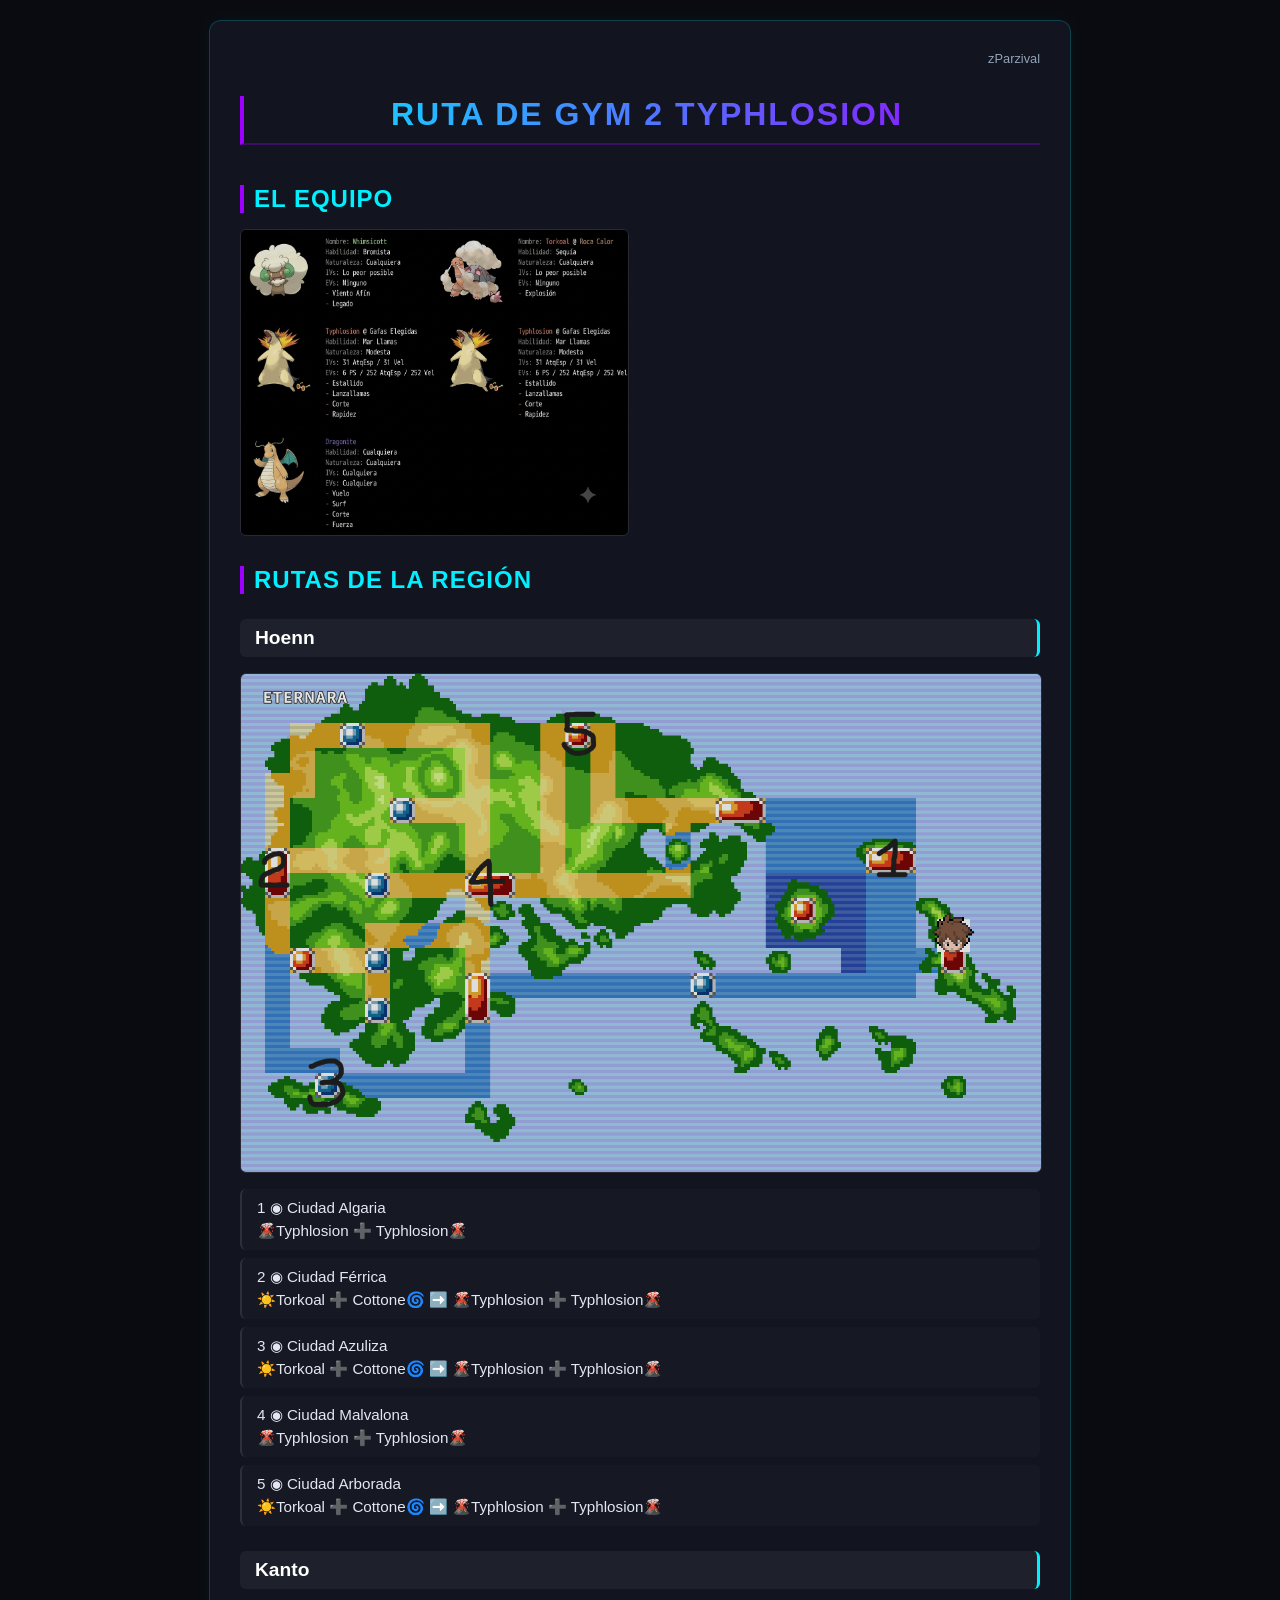
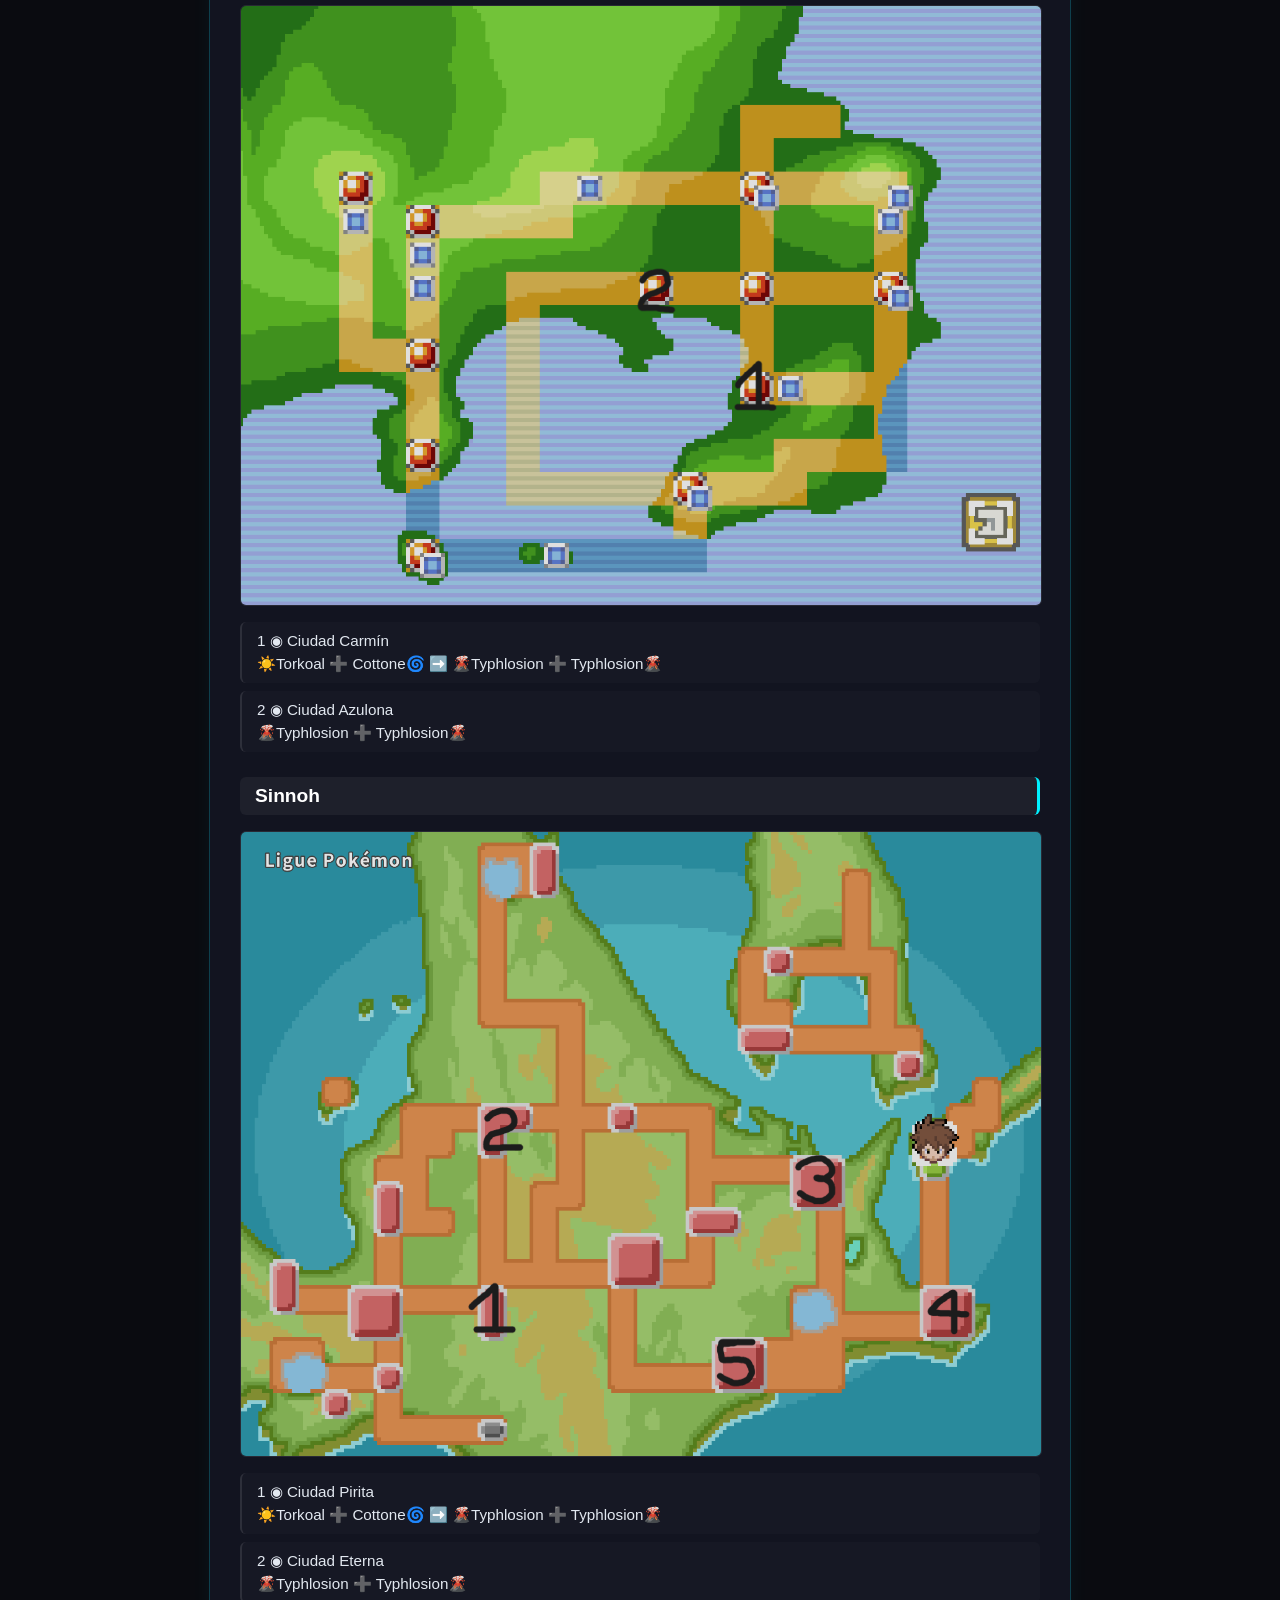
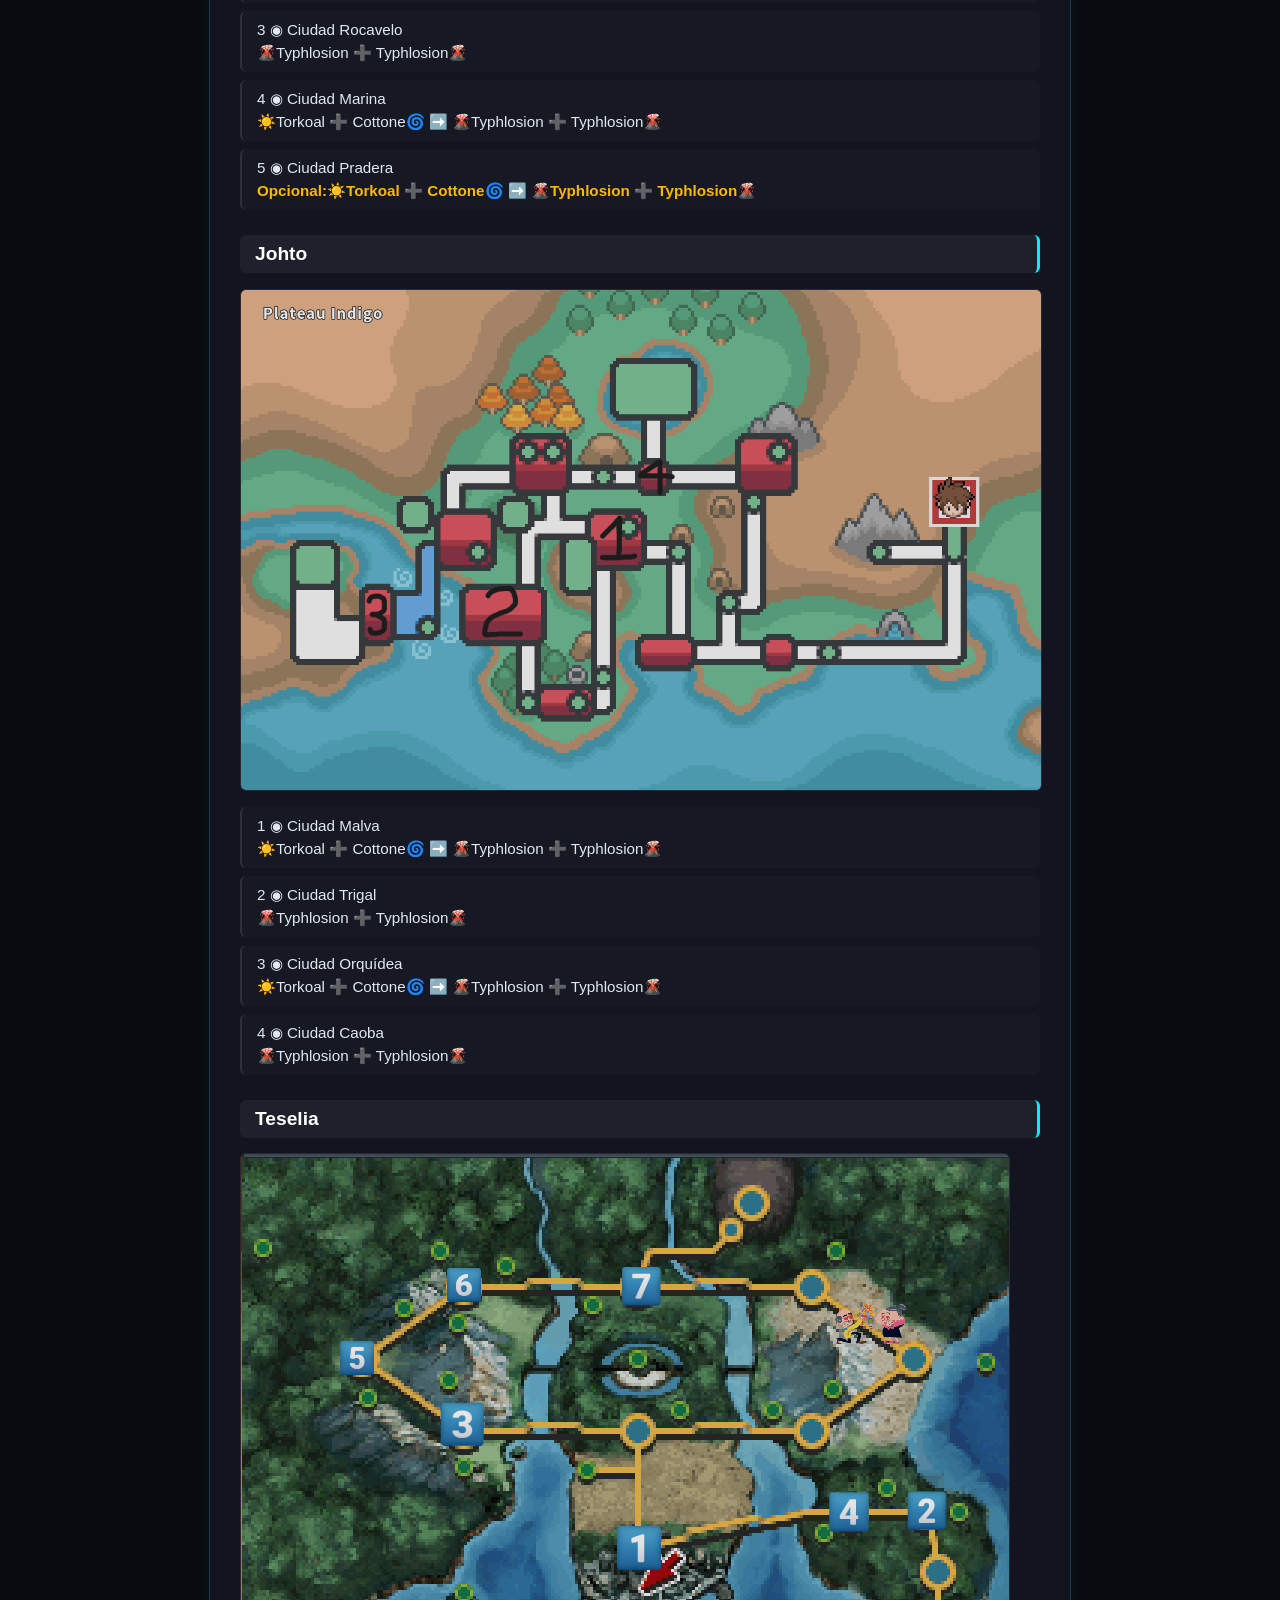
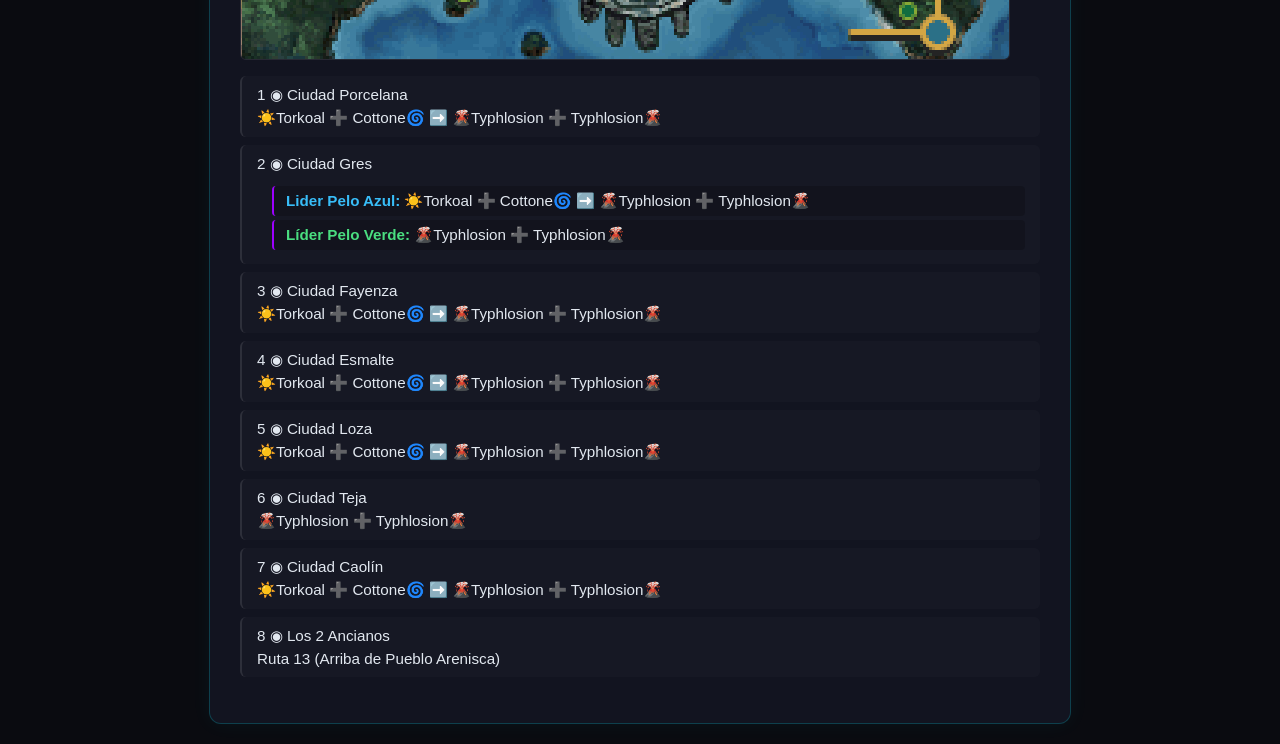
<file: index.html>
<!DOCTYPE html>
<html lang="es">
<head>
    <meta charset="UTF-8">
    <meta name="viewport" content="width=device-width, initial-scale=1.0">
    <title>Ruta De gym 2 Typhlosion - Cyber Tech</title>
    <style>
        :root {
            --bg-color: #0a0b10;
            --card-bg: #121420;
            --neon-cyan: #00f0ff;
            --neon-purple: #9d00ff;
            --text-color: #e2e8f0;
            --text-dim: #94a3b8;
        }

        body {
            background-color: var(--bg-color);
            color: var(--text-color);
            font-family: 'Comic Sans MS', 'Comic Sans', 'Chalkboard SE', 'Comic Neue', sans-serif;
            margin: 0;
            padding: 20px;
            display: flex;
            justify-content: center;
        }

        .guide-container {
            max-width: 800px;
            width: 100%;
            background: var(--card-bg);
            padding: 30px;
            border-radius: 12px;
            border: 1px solid rgba(0, 240, 255, 0.2);
            box-shadow: 0 0 20px rgba(0, 240, 255, 0.05);
        }

        h1.main-title {
            text-align: center;
            text-transform: uppercase;
            letter-spacing: 2px;
            background: linear-gradient(90deg, var(--neon-cyan), var(--neon-purple));
            -webkit-background-clip: text;
            -webkit-text-fill-color: transparent;
            font-size: 2rem;
            margin-bottom: 40px;
            border-bottom: 2px solid rgba(157, 0, 255, 0.3);
            padding-bottom: 10px;
        }

        h1 {
            font-size: 1.5rem;
            color: var(--neon-cyan);
            border-left: 4px solid var(--neon-purple);
            padding-left: 10px;
            margin-top: 30px;
            text-transform: uppercase;
            letter-spacing: 1px;
        }

        h2 {
            font-size: 1.2rem;
            color: #fff;
            background: rgba(255, 255, 255, 0.05);
            padding: 8px 15px;
            border-radius: 6px;
            margin-top: 25px;
            border-right: 3px solid var(--neon-cyan);
        }

        .img-placeholder {
            display: block;
            max-width: 100%;
            height: auto;
            border-radius: 6px;
            margin: 15px 0;
            border: 1px solid rgba(255, 255, 255, 0.1);
            filter: grayscale(20%) brightness(90%);
            transition: all 0.3s ease;
        }

        .img-placeholder:hover {
            filter: grayscale(0%) brightness(100%);
            border-color: var(--neon-cyan);
            box-shadow: 0 0 10px rgba(0, 240, 255, 0.3);
        }

        .route-list, .sub-list {
            list-style: none;
            padding-left: 0;
        }

        .route-list > li {
            background: rgba(255, 255, 255, 0.02);
            margin-bottom: 8px;
            padding: 10px 15px;
            border-radius: 6px;
            border-left: 2px solid rgba(255, 255, 255, 0.1);
            font-size: 0.95rem;
            display: flex;
            flex-direction: column;
            gap: 5px;
        }

        .route-list > li:hover {
            background: rgba(0, 240, 255, 0.03);
            border-left-color: var(--neon-cyan);
        }

        .sub-list {
            margin-top: 8px;
            padding-left: 15px;
        }

        .sub-list li {
            background: rgba(0, 0, 0, 0.2);
            padding: 6px 12px;
            border-radius: 4px;
            margin-bottom: 4px;
            border-left: 2px solid var(--neon-purple);
        }

        .optional {
            color: #ffb800;
            font-weight: bold;
        }

        .cress { color: #38bdf8; font-weight: bold; }
        .cilan { color: #4ade80; font-weight: bold; }
        
        .credits {
            text-align: right;
            font-size: 0.8rem;
            color: var(--text-dim);
        }
    </style>
</head>
<body>

<div class="guide-container">
    <div class="credits">zParzival</div>

    <h1 class="main-title">Ruta De Gym 2 Typhlosion</h1>

    <h1>El Equipo</h1>
    <img src="images/image3.png" alt="El Equipo" class="img-placeholder" style="max-width: 387px;">

    <h1>Rutas de la Región</h1>

    <h2>Hoenn</h2>
    <img src="images/image1.png" alt="Ruta Hoenn" class="img-placeholder">
    <ul class="route-list">
        <li><span>1 ◉ Ciudad Algaria</span> 🌋Typhlosion ➕ Typhlosion🌋</li>
        <li><span>2 ◉ Ciudad Férrica</span> ☀️Torkoal ➕ Cottone🌀 ➡️ 🌋Typhlosion ➕ Typhlosion🌋</li>
        <li><span>3 ◉ Ciudad Azuliza</span> ☀️Torkoal ➕ Cottone🌀 ➡️ 🌋Typhlosion ➕ Typhlosion🌋</li>
        <li><span>4 ◉ Ciudad Malvalona</span> 🌋Typhlosion ➕ Typhlosion🌋</li>
        <li><span>5 ◉ Ciudad Arborada</span> ☀️Torkoal ➕ Cottone🌀 ➡️ 🌋Typhlosion ➕ Typhlosion🌋</li>
    </ul>

    <h2>Kanto</h2>
    <img src="images/image4.png" alt="Ruta Kanto" class="img-placeholder">
    <ul class="route-list">
        <li><span>1 ◉ Ciudad Carmín</span> ☀️Torkoal ➕ Cottone🌀 ➡️ 🌋Typhlosion ➕ Typhlosion🌋</li>
        <li><span>2 ◉ Ciudad Azulona</span> 🌋Typhlosion ➕ Typhlosion🌋</li>
    </ul>

    <h2>Sinnoh</h2>
    <img src="images/image5.png" alt="Ruta Sinnoh" class="img-placeholder">
    <ul class="route-list">
        <li><span>1 ◉ Ciudad Pirita</span> ☀️Torkoal ➕ Cottone🌀 ➡️ 🌋Typhlosion ➕ Typhlosion🌋</li>
        <li><span>2 ◉ Ciudad Eterna</span> 🌋Typhlosion ➕ Typhlosion🌋</li>
        <li><span>3 ◉ Ciudad Rocavelo</span> 🌋Typhlosion ➕ Typhlosion🌋</li>
        <li><span>4 ◉ Ciudad Marina</span> ☀️Torkoal ➕ Cottone🌀 ➡️ 🌋Typhlosion ➕ Typhlosion🌋</li>
        <li><span>5 ◉ Ciudad Pradera</span> <span class="optional">Opcional:☀️Torkoal ➕ Cottone🌀 ➡️ 🌋Typhlosion ➕ Typhlosion🌋</span></li>
    </ul>

    <h2>Johto</h2>
    <img src="images/image6.png" alt="Ruta Johto" class="img-placeholder">
    <ul class="route-list">
        <li><span>1 ◉ Ciudad Malva</span> ☀️Torkoal ➕ Cottone🌀 ➡️ 🌋Typhlosion ➕ Typhlosion🌋</li>
        <li><span>2 ◉ Ciudad Trigal</span> 🌋Typhlosion ➕ Typhlosion🌋</li>
        <li><span>3 ◉ Ciudad Orquídea</span> ☀️Torkoal ➕ Cottone🌀 ➡️ 🌋Typhlosion ➕ Typhlosion🌋</li>
        <li><span>4 ◉ Ciudad Caoba</span> 🌋Typhlosion ➕ Typhlosion🌋</li>
    </ul>

    <h2>Teselia</h2>
    <img src="images/image2.png" alt="Ruta Unova" class="img-placeholder">
    <ul class="route-list">
        <li><span>1 ◉ Ciudad Porcelana</span> ☀️Torkoal ➕ Cottone🌀 ➡️ 🌋Typhlosion ➕ Typhlosion🌋</li>
        <li><span>2 ◉ Ciudad Gres</span>
            <ul class="sub-list">
                <li><span class="cress">Lider Pelo Azul:</span> ☀️Torkoal ➕ Cottone🌀 ➡️ 🌋Typhlosion ➕ Typhlosion🌋</li>
                <li><span class="cilan">Líder Pelo Verde:</span> 🌋Typhlosion ➕ Typhlosion🌋</li>
            </ul>
        </li>
        <li><span>3 ◉ Ciudad Fayenza</span> ☀️Torkoal ➕ Cottone🌀 ➡️ 🌋Typhlosion ➕ Typhlosion🌋</li>
        <li><span>4 ◉ Ciudad Esmalte</span> ☀️Torkoal ➕ Cottone🌀 ➡️ 🌋Typhlosion ➕ Typhlosion🌋</li>
        <li><span>5 ◉ Ciudad Loza</span> ☀️Torkoal ➕ Cottone🌀 ➡️ 🌋Typhlosion ➕ Typhlosion🌋</li>
        <li><span>6 ◉ Ciudad Teja</span> 🌋Typhlosion ➕ Typhlosion🌋</li>
        <li><span>7 ◉ Ciudad Caolín</span> ☀️Torkoal ➕ Cottone🌀 ➡️ 🌋Typhlosion ➕ Typhlosion🌋</li>
        <li><span>8 ◉ Los 2 Ancianos</span> Ruta 13 (Arriba de Pueblo Arenisca)</li>
    </ul>
</div>

</body>
</html>
</file>
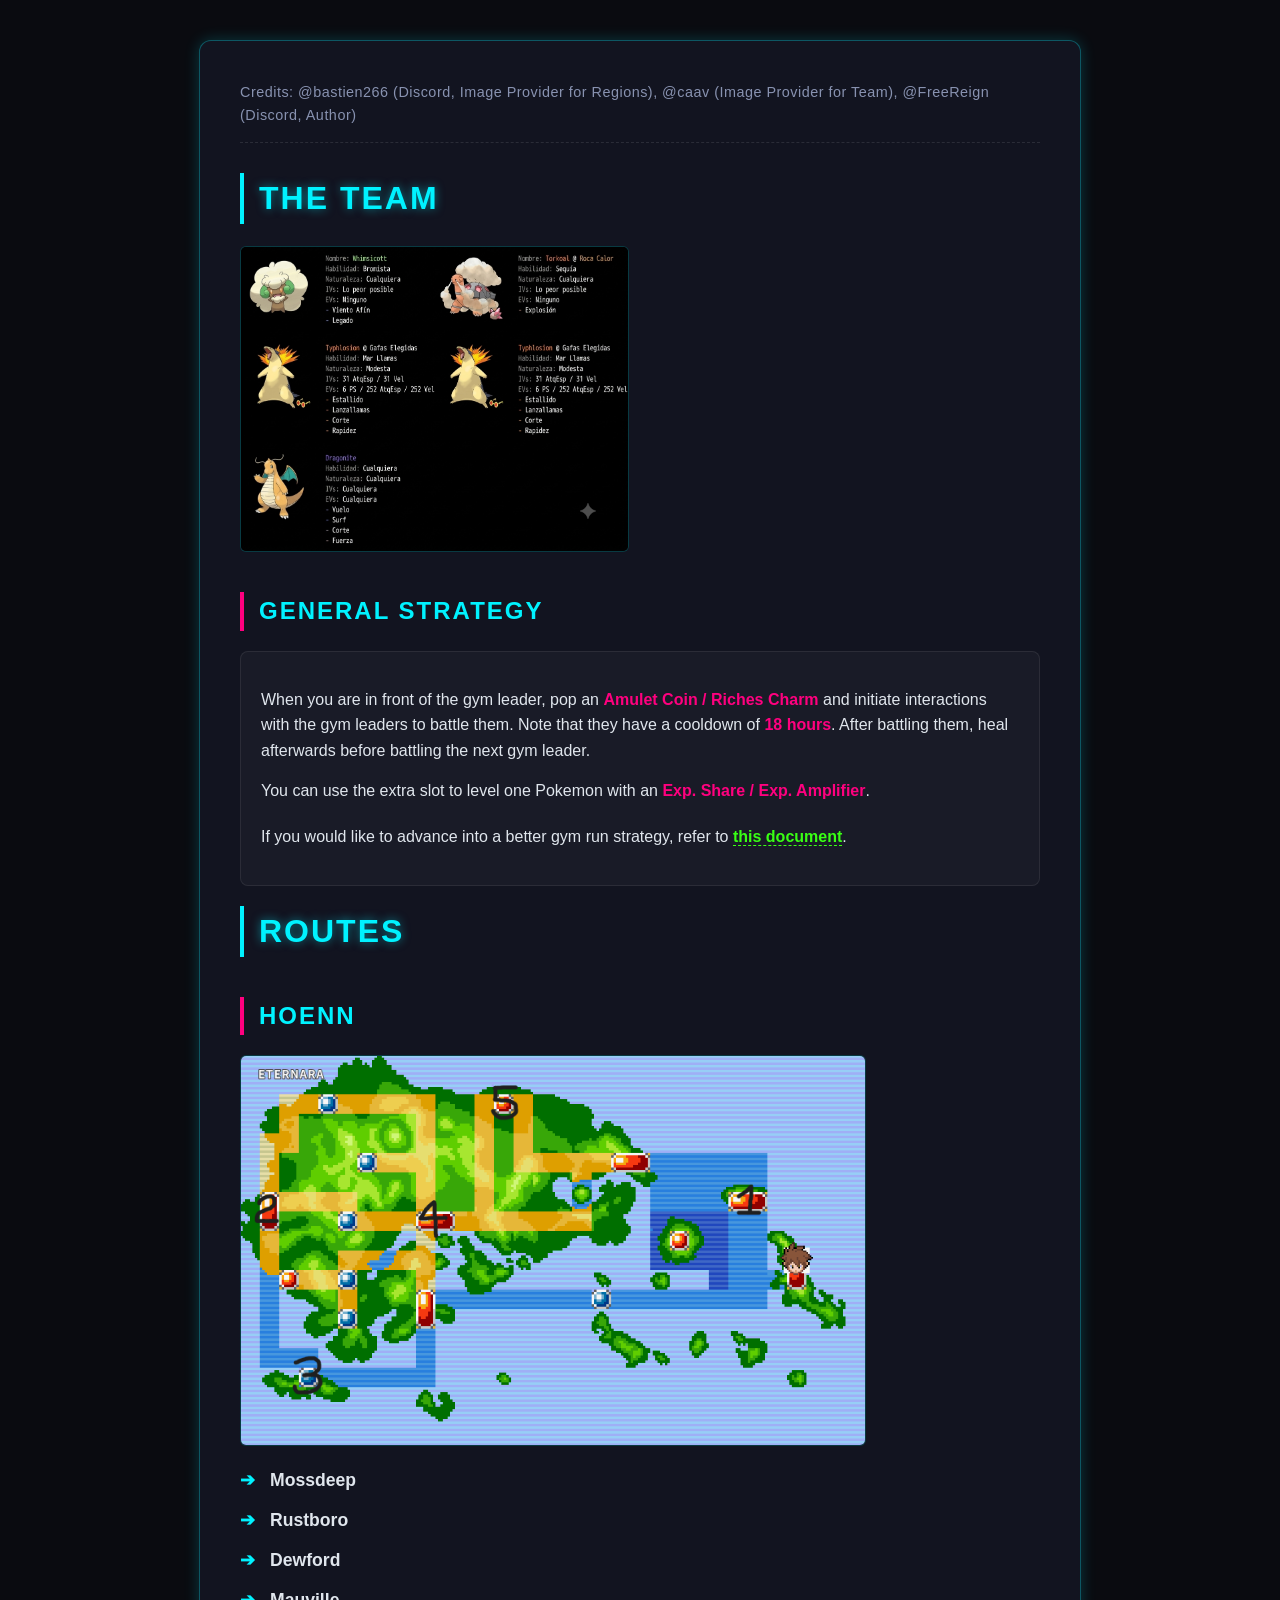
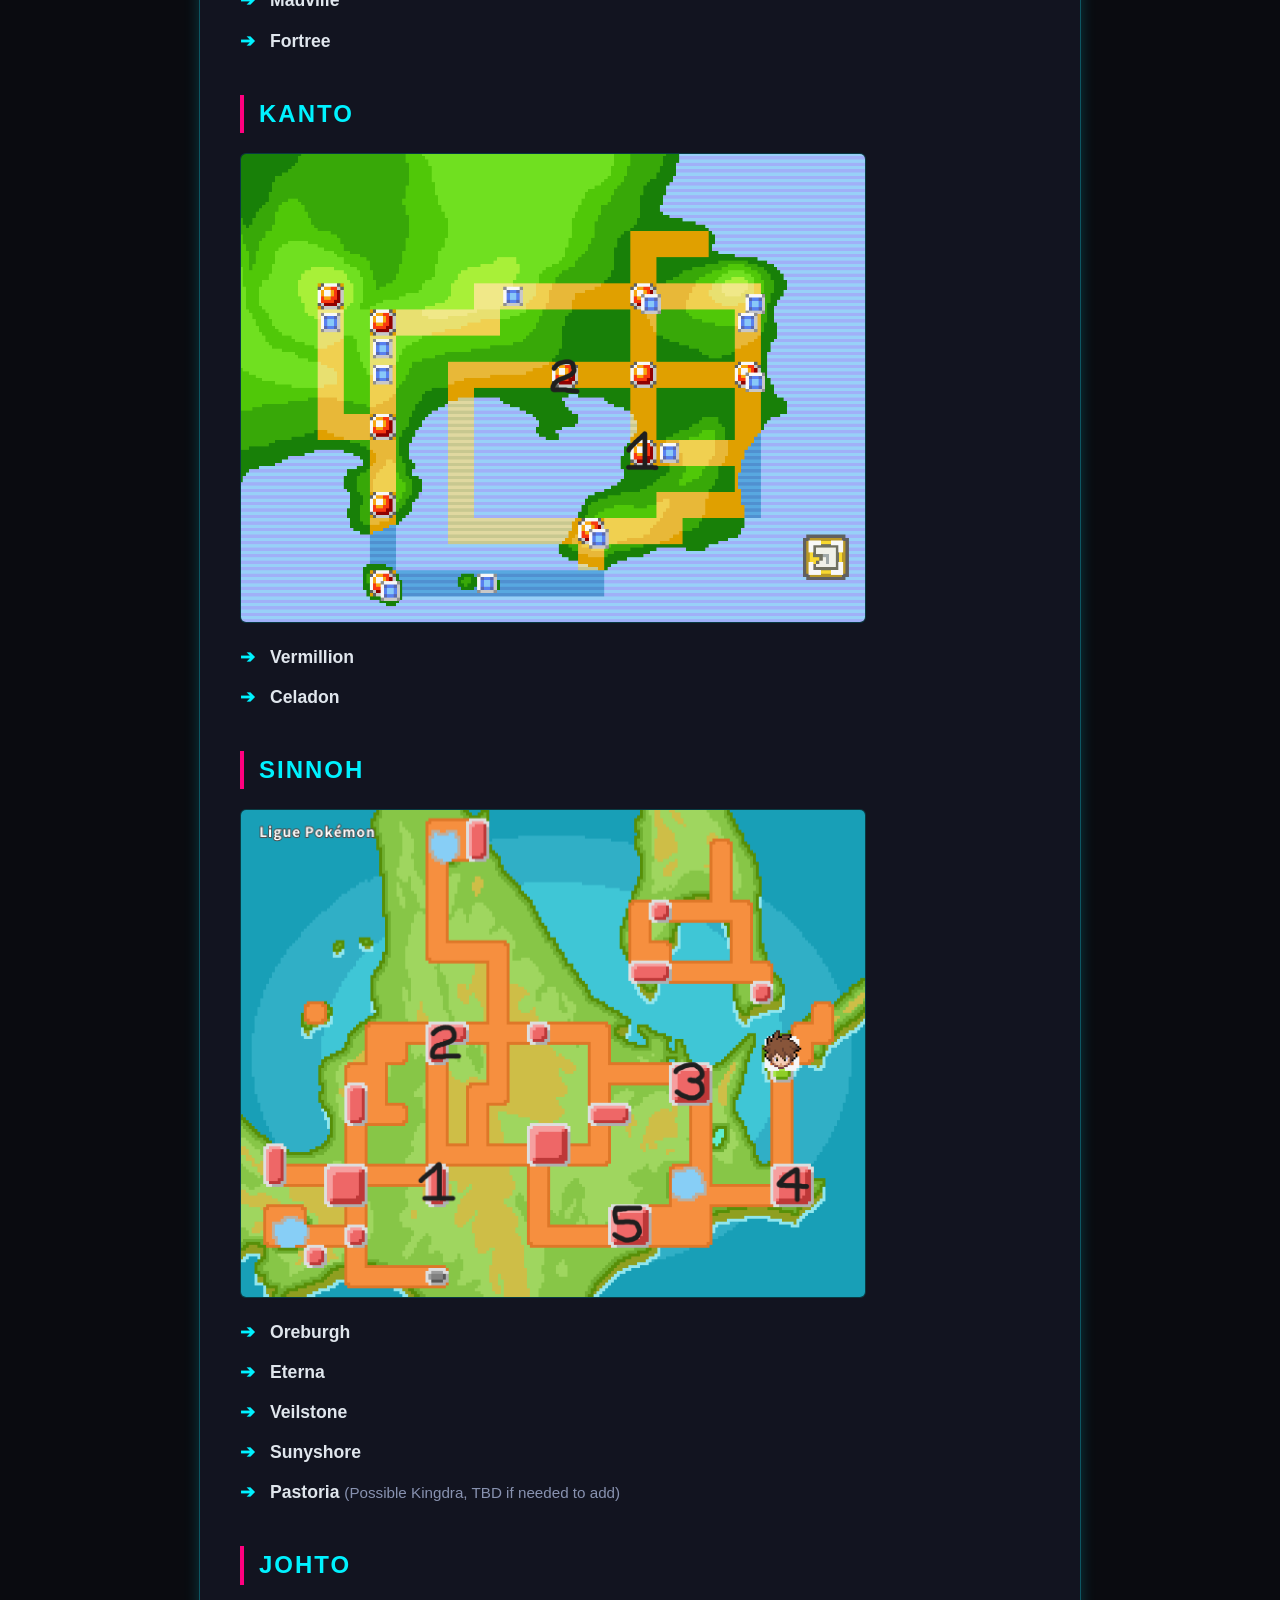
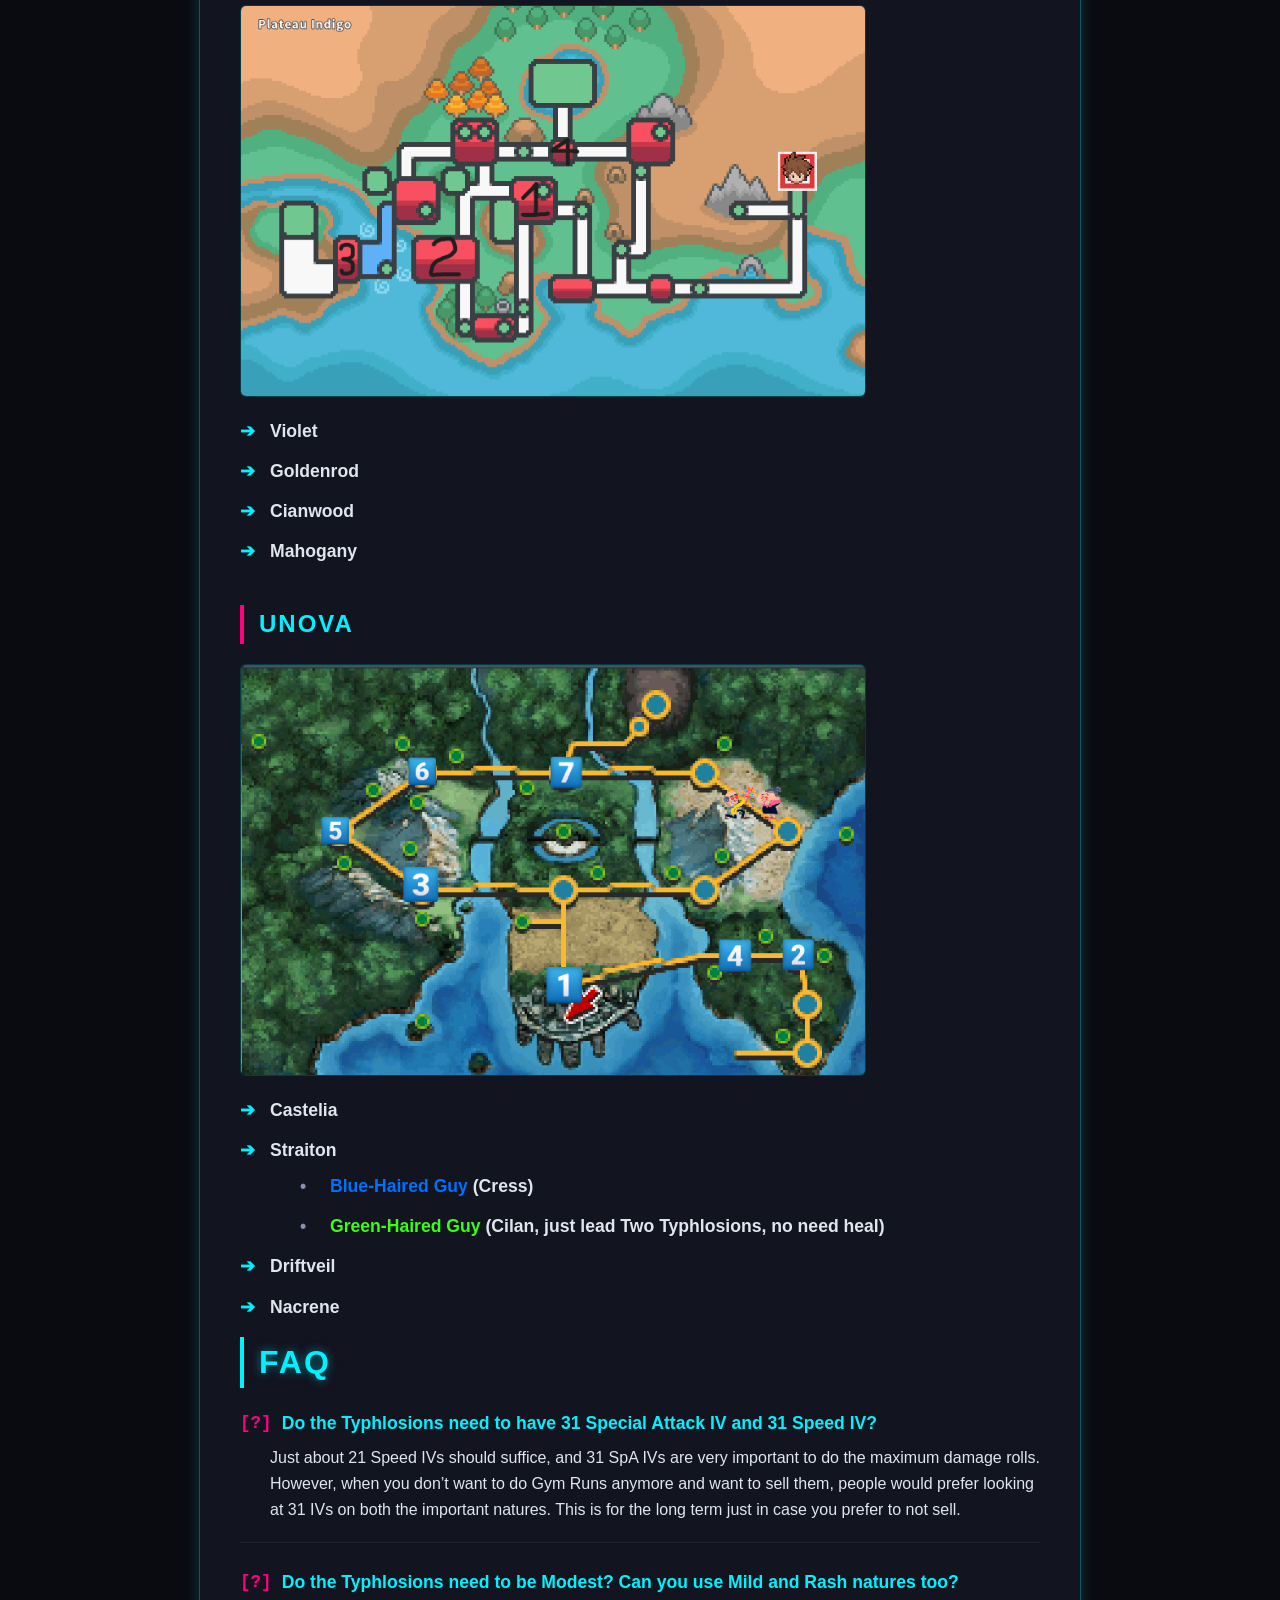
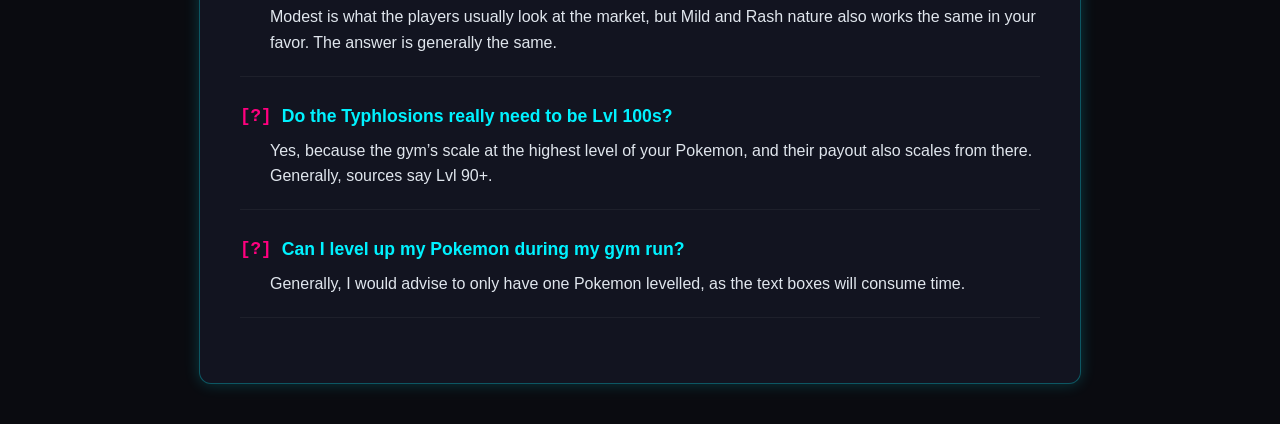
<file: Index.html>
<!DOCTYPE html>
<html lang="es">
<head>
    <meta charset="UTF-8">
    <meta name="viewport" content="width=device-width, initial-scale=1.0">
    <title>PokéMMO Gym Run Guide</title>
    <style>
        :root {
            --bg-color: #0a0b10;
            --container-bg: #121420;
            --border-color: #00f2ff;
            --text-main: #e0e6ed;
            --text-muted: #8892b0;
            --accent-cyan: #00f2ff;
            --accent-neon: #ff007f;
            --accent-green: #39ff14;
            --accent-blue: #0070ff;
            --shadow-glow: 0 0 15px rgba(0, 242, 255, 0.2);
        }

        body {
            background-color: var(--bg-color);
            color: var(--text-main);
            font-family: 'Segoe UI', Roboto, Helvetica, Arial, sans-serif;
            margin: 0;
            padding: 40px 20px;
            line-height: 1.6;
        }

        .guide-container {
            max-width: 800px;
            margin: 0 auto;
            background: var(--container-bg);
            border: 1px solid rgba(0, 242, 255, 0.3);
            border-radius: 12px;
            padding: 40px;
            box-shadow: var(--shadow-glow);
        }

        .credits {
            font-size: 0.9rem;
            color: var(--text-muted);
            border-bottom: 1px dashed rgba(255, 255, 255, 0.1);
            padding-bottom: 15px;
            margin-bottom: 30px;
            letter-spacing: 0.5px;
        }

        h1, h2 {
            color: var(--accent-cyan);
            text-transform: uppercase;
            letter-spacing: 2px;
            margin-top: 40px;
            border-left: 4px solid var(--accent-neon);
            padding-left: 15px;
        }

        h1 {
            font-size: 2rem;
            margin-top: 0;
            border-left: 4px solid var(--accent-cyan);
            text-shadow: 0 0 10px rgba(0, 242, 255, 0.5);
        }

        h2 {
            font-size: 1.5rem;
            margin-bottom: 20px;
        }

        p {
            margin: 15px 0;
        }

        .highlight {
            color: var(--accent-neon);
            font-weight: bold;
        }

        .strategy-box {
            background: rgba(255, 255, 255, 0.03);
            border: 1px solid rgba(255, 255, 255, 0.08);
            border-radius: 8px;
            padding: 20px;
            margin: 20px 0;
        }

        .strategy-link {
            color: var(--accent-green);
            text-decoration: none;
            font-weight: bold;
            transition: all 0.3s ease;
            border-bottom: 1px dashed var(--accent-green);
        }

        .strategy-link:hover {
            color: #fff;
            background: var(--accent-green);
            box-shadow: 0 0 10px rgba(57, 255, 20, 0.6);
            border-bottom: 1px solid transparent;
        }

        .route-list, .faq-list {
            list-style: none;
            padding: 0;
        }

        .route-list li {
            position: relative;
            padding-left: 30px;
            margin-bottom: 12px;
            font-size: 1.1rem;
            font-weight: 600;
        }

        .route-list li::before {
            content: "➔";
            position: absolute;
            left: 0;
            color: var(--accent-cyan);
        }

        .sub-list {
            list-style: none;
            padding-left: 30px;
            margin-top: 8px;
        }

        .sub-list li::before {
            content: "•";
            color: var(--text-muted);
            margin-right: 10px;
        }

        .cress { color: var(--accent-blue); font-weight: bold; }
        .cilan { color: var(--accent-green); font-weight: bold; }
        .optional { color: var(--text-muted); font-weight: normal; font-size: 0.95rem; }

        .faq-item {
            margin-bottom: 25px;
            border-bottom: 1px solid rgba(255, 255, 255, 0.05);
            padding-bottom: 20px;
        }

        .faq-question {
            color: var(--accent-cyan);
            font-weight: bold;
            font-size: 1.1rem;
            margin-bottom: 8px;
            display: flex;
            align-items: center;
        }

        .faq-question::before {
            content: "[?]";
            margin-right: 10px;
            color: var(--accent-neon);
            font-family: monospace;
        }

        .faq-answer {
            color: var(--text-main);
            padding-left: 30px;
        }

        /* Marcadores de posición para tus imágenes */
        .img-placeholder {
            width: 100%;
            max-width: 624px;
            height: auto;
            background: rgba(0, 0, 0, 0.4);
            border: 1px solid rgba(0, 242, 255, 0.2);
            border-radius: 6px;
            margin: 20px 0;
            display: block;
        }
    </style>
</head>
<body>

<div class="guide-container">
    <div class="credits">
        Credits: @bastien266 (Discord, Image Provider for Regions), @caav (Image Provider for Team), @FreeReign (Discord, Author)
    </div>

    <h1>The Team</h1>
    <img src="images/image3.png" alt="The Team" class="img-placeholder" style="max-width: 387px;">

    <h2>General Strategy</h2>
    <div class="strategy-box">
        <p>When you are in front of the gym leader, pop an <span class="highlight">Amulet Coin / Riches Charm</span> and initiate interactions with the gym leaders to battle them. Note that they have a cooldown of <span class="highlight">18 hours</span>. After battling them, heal afterwards before battling the next gym leader.</p>
        <p>You can use the extra slot to level one Pokemon with an <span class="highlight">Exp. Share / Exp. Amplifier</span>.</p>
        <p style="margin-top: 20px;">
            If you would like to advance into a better gym run strategy, refer to 
            <a class="strategy-link" href="https://docs.google.com/document/d/1XnFfsSVh1x5sEBLzvkletNfBuKY5ymSL_UHKNjoDaeE/edit?usp=drivesdk" target="_blank">this document</a>.
        </p>
    </div>

    <h1>Routes</h1>

    <h2>Hoenn</h2>
    <img src="images/image1.png" alt="Hoenn Route" class="img-placeholder">
    <ul class="route-list">
        <li>Mossdeep</li>
        <li>Rustboro</li>
        <li>Dewford</li>
        <li>Mauville</li>
        <li>Fortree</li>
    </ul>

    <h2>Kanto</h2>
    <img src="images/image4.png" alt="Kanto Route" class="img-placeholder">
    <ul class="route-list">
        <li>Vermillion</li>
        <li>Celadon</li>
    </ul>

    <h2>Sinnoh</h2>
    <img src="images/image5.png" alt="Sinnoh Route" class="img-placeholder">
    <ul class="route-list">
        <li>Oreburgh</li>
        <li>Eterna</li>
        <li>Veilstone</li>
        <li>Sunyshore</li>
        <li>Pastoria <span class="optional">(Possible Kingdra, TBD if needed to add)</span></li>
    </ul>

    <h2>Johto</h2>
    <img src="images/image6.png" alt="Johto Route" class="img-placeholder">
    <ul class="route-list">
        <li>Violet</li>
        <li>Goldenrod</li>
        <li>Cianwood</li>
        <li>Mahogany</li>
    </ul>

    <h2>Unova</h2>
    <img src="images/image2.png" alt="Unova Route" class="img-placeholder">
    <ul class="route-list">
        <li>Castelia</li>
        <li>Straiton
            <ul class="sub-list">
                <li><span class="cress">Blue-Haired Guy</span> (Cress)</li>
                <li><span class="cilan">Green-Haired Guy</span> (Cilan, just lead Two Typhlosions, no need heal)</li>
            </ul>
        </li>
        <li>Driftveil</li>
        <li>Nacrene</li>
    </ul>

    <h1>FAQ</h1>
    <div class="faq-list">
        <div class="faq-item">
            <div class="faq-question">Do the Typhlosions need to have 31 Special Attack IV and 31 Speed IV?</div>
            <div class="faq-answer">Just about 21 Speed IVs should suffice, and 31 SpA IVs are very important to do the maximum damage rolls. However, when you don’t want to do Gym Runs anymore and want to sell them, people would prefer looking at 31 IVs on both the important natures. This is for the long term just in case you prefer to not sell.</div>
        </div>

        <div class="faq-item">
            <div class="faq-question">Do the Typhlosions need to be Modest? Can you use Mild and Rash natures too?</div>
            <div class="faq-answer">Modest is what the players usually look at the market, but Mild and Rash nature also works the same in your favor. The answer is generally the same.</div>
        </div>

        <div class="faq-item">
            <div class="faq-question">Do the Typhlosions really need to be Lvl 100s?</div>
            <div class="faq-answer">Yes, because the gym’s scale at the highest level of your Pokemon, and their payout also scales from there. Generally, sources say Lvl 90+.</div>
        </div>

        <div class="faq-item">
            <div class="faq-question">Can I level up my Pokemon during my gym run?</div>
            <div class="faq-answer">Generally, I would advise to only have one Pokemon levelled, as the text boxes will consume time.</div>
        </div>
    </div>
</div>

</body>
</html>
</file>
